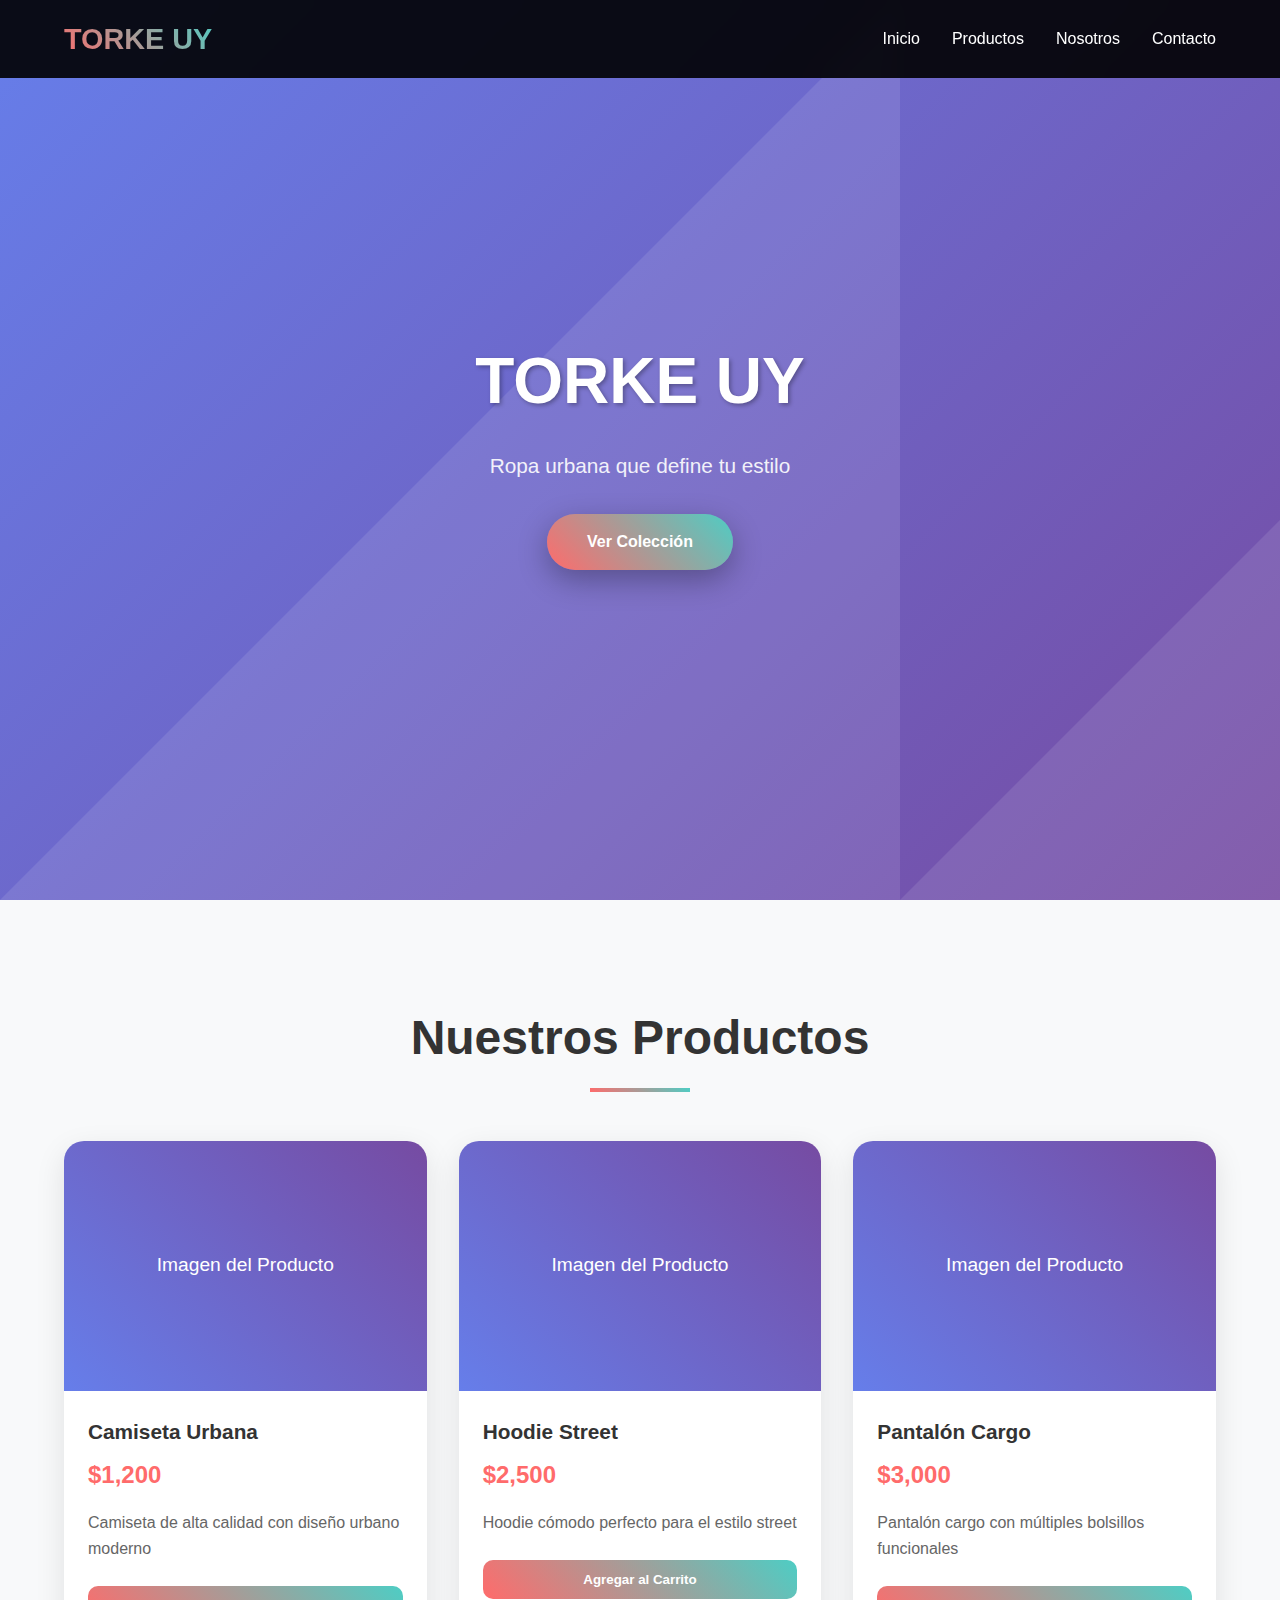
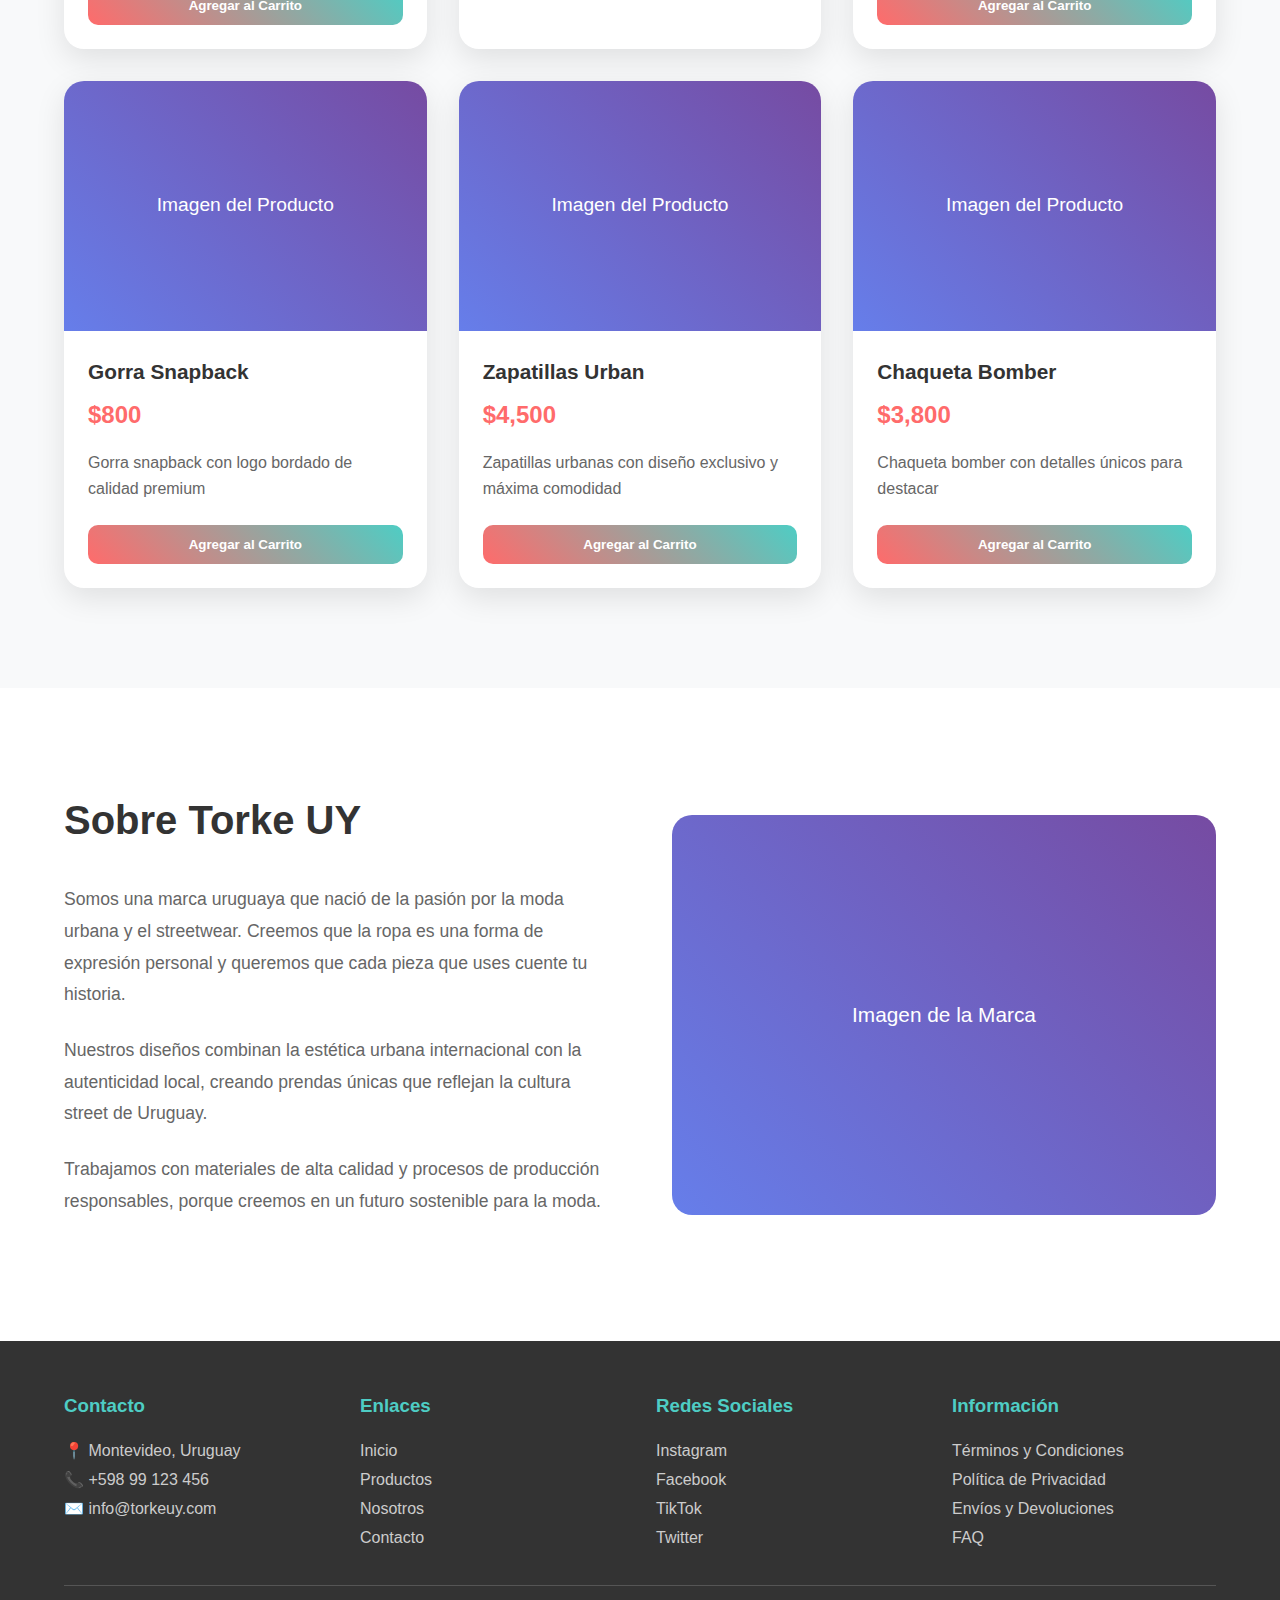
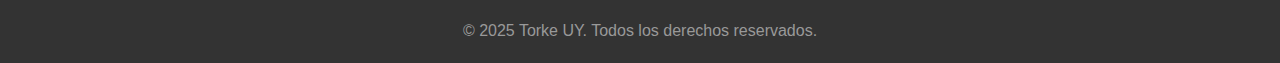
<file: index.html>
<!DOCTYPE html>
<html lang="es">
<head>
    <meta charset="UTF-8">
    <meta name="viewport" content="width=device-width, initial-scale=1.0">
    <title>Torke UY - Ropa Urbana</title>
    <link rel="stylesheet" href="styles.css">
</head>
<body>
    <nav class="navbar">
        <div class="nav-container">
            <a href="#" class="logo">TORKE UY</a>
            <ul class="nav-menu">
                <li><a href="#inicio">Inicio</a></li>
                <li><a href="#productos">Productos</a></li>
                <li><a href="#nosotros">Nosotros</a></li>
                <li><a href="#contacto">Contacto</a></li>
            </ul>
            <div class="menu-toggle">
                <span></span>
                <span></span>
                <span></span>
            </div>
        </div>
    </nav>

    <section class="hero" id="inicio">
        <div class="hero-content">
            <h1>TORKE UY</h1>
            <p>Ropa urbana que define tu estilo</p>
            <a href="#productos" class="cta-button">Ver Colección</a>
        </div>
    </section>

    <section class="products" id="productos">
        <div class="container">
            <h2 class="section-title">Nuestros Productos</h2>
            <div class="products-grid">
                <div class="product-card">
                    <div class="product-image">Imagen del Producto</div>
                    <div class="product-info">
                        <h3 class="product-title">Camiseta Urbana</h3>
                        <p class="product-price">$1,200</p>
                        <p class="product-description">Camiseta de alta calidad con diseño urbano moderno</p>
                        <button class="add-to-cart">Agregar al Carrito</button>
                    </div>
                </div>
                <div class="product-card">
                    <div class="product-image">Imagen del Producto</div>
                    <div class="product-info">
                        <h3 class="product-title">Hoodie Street</h3>
                        <p class="product-price">$2,500</p>
                        <p class="product-description">Hoodie cómodo perfecto para el estilo street</p>
                        <button class="add-to-cart">Agregar al Carrito</button>
                    </div>
                </div>
                <div class="product-card">
                    <div class="product-image">Imagen del Producto</div>
                    <div class="product-info">
                        <h3 class="product-title">Pantalón Cargo</h3>
                        <p class="product-price">$3,000</p>
                        <p class="product-description">Pantalón cargo con múltiples bolsillos funcionales</p>
                        <button class="add-to-cart">Agregar al Carrito</button>
                    </div>
                </div>
                <div class="product-card">
                    <div class="product-image">Imagen del Producto</div>
                    <div class="product-info">
                        <h3 class="product-title">Gorra Snapback</h3>
                        <p class="product-price">$800</p>
                        <p class="product-description">Gorra snapback con logo bordado de calidad premium</p>
                        <button class="add-to-cart">Agregar al Carrito</button>
                    </div>
                </div>
                <div class="product-card">
                    <div class="product-image">Imagen del Producto</div>
                    <div class="product-info">
                        <h3 class="product-title">Zapatillas Urban</h3>
                        <p class="product-price">$4,500</p>
                        <p class="product-description">Zapatillas urbanas con diseño exclusivo y máxima comodidad</p>
                        <button class="add-to-cart">Agregar al Carrito</button>
                    </div>
                </div>
                <div class="product-card">
                    <div class="product-image">Imagen del Producto</div>
                    <div class="product-info">
                        <h3 class="product-title">Chaqueta Bomber</h3>
                        <p class="product-price">$3,800</p>
                        <p class="product-description">Chaqueta bomber con detalles únicos para destacar</p>
                        <button class="add-to-cart">Agregar al Carrito</button>
                    </div>
                </div>
            </div>
        </div>
    </section>

    <section class="about" id="nosotros">
        <div class="container">
            <div class="about-content">
                <div class="about-text">
                    <h2>Sobre Torke UY</h2>
                    <p>Somos una marca uruguaya que nació de la pasión por la moda urbana y el streetwear. Creemos que la ropa es una forma de expresión personal y queremos que cada pieza que uses cuente tu historia.</p>
                    <p>Nuestros diseños combinan la estética urbana internacional con la autenticidad local, creando prendas únicas que reflejan la cultura street de Uruguay.</p>
                    <p>Trabajamos con materiales de alta calidad y procesos de producción responsables, porque creemos en un futuro sostenible para la moda.</p>
                </div>
                <div class="about-image">
                    Imagen de la Marca
                </div>
            </div>
        </div>
    </section>

    <footer class="footer" id="contacto">
        <div class="container">
            <div class="footer-content">
                <div class="footer-section">
                    <h3>Contacto</h3>
                    <p>📍 Montevideo, Uruguay</p>
                    <p>📞 +598 99 123 456</p>
                    <p>✉️ info@torkeuy.com</p>
                </div>
                <div class="footer-section">
                    <h3>Enlaces</h3>
                    <p><a href="#inicio">Inicio</a></p>
                    <p><a href="#productos">Productos</a></p>
                    <p><a href="#nosotros">Nosotros</a></p>
                    <p><a href="#contacto">Contacto</a></p>
                </div>
                <div class="footer-section">
                    <h3>Redes Sociales</h3>
                    <p><a href="#">Instagram</a></p>
                    <p><a href="#">Facebook</a></p>
                    <p><a href="#">TikTok</a></p>
                    <p><a href="#">Twitter</a></p>
                </div>
                <div class="footer-section">
                    <h3>Información</h3>
                    <p><a href="#">Términos y Condiciones</a></p>
                    <p><a href="#">Política de Privacidad</a></p>
                    <p><a href="#">Envíos y Devoluciones</a></p>
                    <p><a href="#">FAQ</a></p>
                </div>
            </div>
            <div class="footer-bottom">
                <p>&copy; 2025 Torke UY. Todos los derechos reservados.</p>
            </div>
        </div>
    </footer>

    <script>
        // Mobile menu toggle
        const menuToggle = document.querySelector('.menu-toggle');
        const navMenu = document.querySelector('.nav-menu');

        menuToggle.addEventListener('click', () => {
            navMenu.classList.toggle('active');
        });

        // Smooth scrolling
        document.querySelectorAll('a[href^="#"]').forEach(anchor => {
            anchor.addEventListener('click', function (e) {
                e.preventDefault();
                const target = document.querySelector(this.getAttribute('href'));
                if (target) {
                    const offsetTop = target.offsetTop - 70;
                    window.scrollTo({
                        top: offsetTop,
                        behavior: 'smooth'
                    });
                }
                navMenu.classList.remove('active');
            });
        });

        // Add to cart functionality
        document.querySelectorAll('.add-to-cart').forEach(button => {
            button.addEventListener('click', function() {
                const productTitle = this.parentElement.querySelector('.product-title').textContent;
                alert(`${productTitle} agregado al carrito!`);
                
                this.style.transform = 'scale(0.95)';
                setTimeout(() => {
                    this.style.transform = 'scale(1)';
                }, 150);
            });
        });

        // Navbar background on scroll
        window.addEventListener('scroll', () => {
            const navbar = document.querySelector('.navbar');
            if (window.scrollY > 50) {
                navbar.style.background = 'rgba(0, 0, 0, 0.95)';
            } else {
                navbar.style.background = 'rgba(0, 0, 0, 0.9)';
            }
        });
    </script>
</body>
</html>
</file>
<file: styles.css>
/* Reset y configuraciones generales */
* {
    margin: 0;
    padding: 0;
    box-sizing: border-box;
}

body {
    font-family: 'Arial', sans-serif;
    line-height: 1.6;
    color: #333;
    overflow-x: hidden;
}

/* Navbar */
.navbar {
    position: fixed;
    top: 0;
    width: 100%;
    background: rgba(0, 0, 0, 0.9);
    backdrop-filter: blur(10px);
    z-index: 1000;
    padding: 1rem 5%;
    transition: all 0.3s ease;
}

.nav-container {
    display: flex;
    justify-content: space-between;
    align-items: center;
    max-width: 1200px;
    margin: 0 auto;
}

.logo {
    font-size: 1.8rem;
    font-weight: bold;
    color: #fff;
    text-decoration: none;
    background: linear-gradient(45deg, #ff6b6b, #4ecdc4);
    -webkit-background-clip: text;
    -webkit-text-fill-color: transparent;
    background-clip: text;
}

.nav-menu {
    display: flex;
    list-style: none;
    gap: 2rem;
}

.nav-menu a {
    color: #fff;
    text-decoration: none;
    transition: color 0.3s ease;
    position: relative;
}

.nav-menu a:hover {
    color: #4ecdc4;
}

.nav-menu a::after {
    content: '';
    position: absolute;
    width: 0;
    height: 2px;
    bottom: -5px;
    left: 0;
    background: linear-gradient(45deg, #ff6b6b, #4ecdc4);
    transition: width 0.3s ease;
}

.nav-menu a:hover::after {
    width: 100%;
}

.menu-toggle {
    display: none;
    flex-direction: column;
    cursor: pointer;
}

.menu-toggle span {
    width: 25px;
    height: 3px;
    background: #fff;
    margin: 3px 0;
    transition: 0.3s;
}

/* Hero Section */
.hero {
    height: 100vh;
    background: linear-gradient(135deg, #667eea 0%, #764ba2 100%);
    display: flex;
    align-items: center;
    justify-content: center;
    text-align: center;
    color: white;
    position: relative;
    overflow: hidden;
}

.hero::before {
    content: '';
    position: absolute;
    top: 0;
    left: 0;
    right: 0;
    bottom: 0;
    background: url('data:image/svg+xml,<svg xmlns="http://www.w3.org/2000/svg" viewBox="0 0 1000 1000"><polygon fill="rgba(255,255,255,0.1)" points="0,1000 1000,0 1000,1000"/></svg>');
    animation: float 6s ease-in-out infinite;
}

.hero-content {
    z-index: 2;
    animation: fadeInUp 1s ease;
}

.hero h1 {
    font-size: 4rem;
    margin-bottom: 1rem;
    font-weight: 900;
    text-shadow: 2px 2px 4px rgba(0,0,0,0.3);
}

.hero p {
    font-size: 1.3rem;
    margin-bottom: 2rem;
    opacity: 0.9;
}

.cta-button {
    display: inline-block;
    padding: 15px 40px;
    background: linear-gradient(45deg, #ff6b6b, #4ecdc4);
    color: white;
    text-decoration: none;
    border-radius: 50px;
    font-weight: bold;
    transition: all 0.3s ease;
    box-shadow: 0 10px 30px rgba(0,0,0,0.3);
}

.cta-button:hover {
    transform: translateY(-3px);
    box-shadow: 0 15px 40px rgba(0,0,0,0.4);
}

/* Container general */
.container {
    max-width: 1200px;
    margin: 0 auto;
}

/* Section Title */
.section-title {
    text-align: center;
    font-size: 3rem;
    margin-bottom: 3rem;
    color: #333;
    position: relative;
}

.section-title::after {
    content: '';
    position: absolute;
    width: 100px;
    height: 4px;
    background: linear-gradient(45deg, #ff6b6b, #4ecdc4);
    bottom: -15px;
    left: 50%;
    transform: translateX(-50%);
}

/* Products Section */
.products {
    padding: 100px 5%;
    background: #f8f9fa;
}

.products-grid {
    display: grid;
    grid-template-columns: repeat(auto-fit, minmax(300px, 1fr));
    gap: 2rem;
    margin-top: 4rem;
}

.product-card {
    background: white;
    border-radius: 20px;
    overflow: hidden;
    box-shadow: 0 10px 30px rgba(0,0,0,0.1);
    transition: all 0.3s ease;
    position: relative;
}

.product-card:hover {
    transform: translateY(-10px);
    box-shadow: 0 20px 50px rgba(0,0,0,0.15);
}

.product-image {
    height: 250px;
    background: linear-gradient(45deg, #667eea, #764ba2);
    display: flex;
    align-items: center;
    justify-content: center;
    color: white;
    font-size: 1.2rem;
    position: relative;
    overflow: hidden;
}

.product-image::before {
    content: '';
    position: absolute;
    top: 0;
    left: -100%;
    width: 100%;
    height: 100%;
    background: linear-gradient(90deg, transparent, rgba(255,255,255,0.2), transparent);
    transition: left 0.5s ease;
}

.product-card:hover .product-image::before {
    left: 100%;
}

.product-info {
    padding: 1.5rem;
}

.product-title {
    font-size: 1.3rem;
    font-weight: bold;
    margin-bottom: 0.5rem;
    color: #333;
}

.product-price {
    font-size: 1.5rem;
    color: #ff6b6b;
    font-weight: bold;
    margin-bottom: 1rem;
}

.product-description {
    color: #666;
    margin-bottom: 1.5rem;
}

.add-to-cart {
    width: 100%;
    padding: 12px;
    background: linear-gradient(45deg, #ff6b6b, #4ecdc4);
    color: white;
    border: none;
    border-radius: 10px;
    font-weight: bold;
    cursor: pointer;
    transition: all 0.3s ease;
}

.add-to-cart:hover {
    transform: scale(1.05);
}

/* About Section */
.about {
    padding: 100px 5%;
    background: #fff;
}

.about-content {
    display: grid;
    grid-template-columns: 1fr 1fr;
    gap: 4rem;
    align-items: center;
}

.about-text h2 {
    font-size: 2.5rem;
    margin-bottom: 2rem;
    color: #333;
}

.about-text p {
    font-size: 1.1rem;
    line-height: 1.8;
    color: #666;
    margin-bottom: 1.5rem;
}

.about-image {
    height: 400px;
    background: linear-gradient(45deg, #667eea, #764ba2);
    border-radius: 20px;
    display: flex;
    align-items: center;
    justify-content: center;
    color: white;
    font-size: 1.3rem;
}

/* Footer */
.footer {
    background: #333;
    color: white;
    padding: 50px 5% 20px;
}

.footer-content {
    display: grid;
    grid-template-columns: repeat(auto-fit, minmax(250px, 1fr));
    gap: 2rem;
    margin-bottom: 2rem;
}

.footer-section h3 {
    margin-bottom: 1rem;
    color: #4ecdc4;
}

.footer-section p, 
.footer-section a {
    color: #ccc;
    text-decoration: none;
    line-height: 1.8;
}

.footer-section a:hover {
    color: #4ecdc4;
}

.footer-bottom {
    text-align: center;
    padding-top: 2rem;
    border-top: 1px solid #555;
    color: #999;
}

/* Animaciones */
@keyframes fadeInUp {
    from {
        opacity: 0;
        transform: translateY(30px);
    }
    to {
        opacity: 1;
        transform: translateY(0);
    }
}

@keyframes float {
    0%, 100% { 
        transform: translateY(0px); 
    }
    50% { 
        transform: translateY(-20px); 
    }
}

/* Responsive Design */
@media (max-width: 768px) {
    .nav-menu {
        position: fixed;
        left: -100%;
        top: 70px;
        flex-direction: column;
        background: rgba(0, 0, 0, 0.9);
        width: 100%;
        text-align: center;
        transition: 0.3s;
        padding: 2rem 0;
    }

    .nav-menu.active {
        left: 0;
    }

    .menu-toggle {
        display: flex;
    }

    .hero h1 {
        font-size: 2.5rem;
    }

    .hero p {
        font-size: 1.1rem;
    }

    .products-grid {
        grid-template-columns: 1fr;
    }

    .about-content {
        grid-template-columns: 1fr;
        gap: 2rem;
    }

    .section-title {
        font-size: 2rem;
    }

    .navbar {
        padding: 1rem 3%;
    }

    .products,
    .about {
        padding: 80px 3%;
    }

    .footer {
        padding: 40px 3% 20px;
    }
}

@media (max-width: 480px) {
    .hero h1 {
        font-size: 2rem;
    }
    
    .hero p {
        font-size: 1rem;
    }
    
    .cta-button {
        padding: 12px 30px;
        font-size: 0.9rem;
    }
    
    .section-title {
        font-size: 1.8rem;
    }
    
    .about-text h2 {
        font-size: 2rem;
    }
}
</file>
